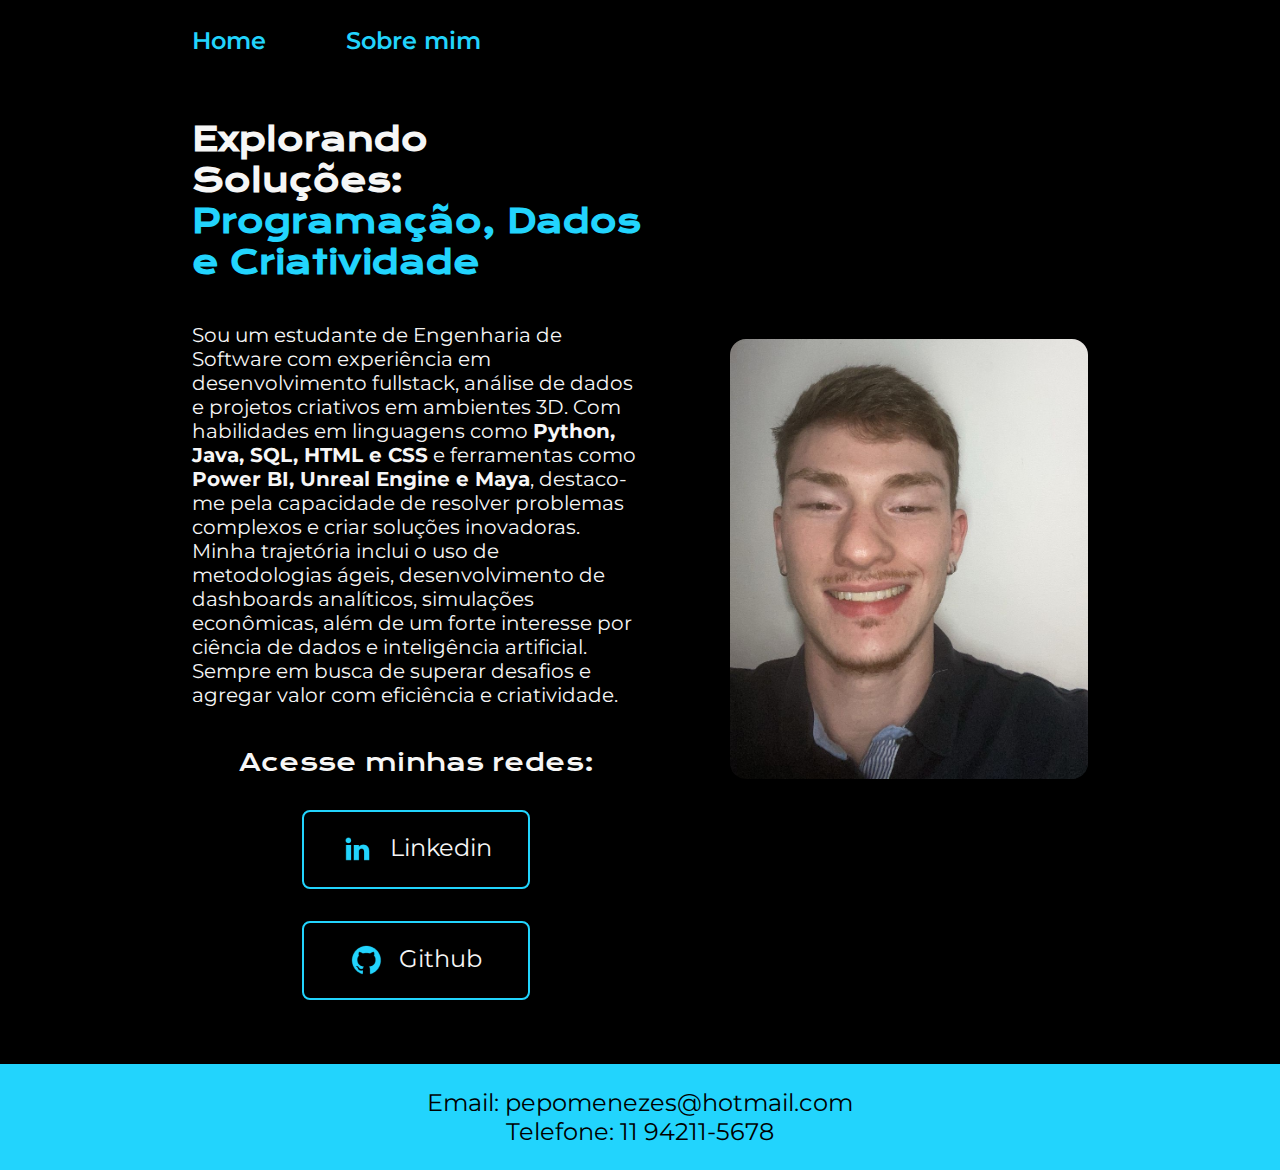
<file: index.html>
<!DOCTYPE html>
<html lang="pt-br">
<head>
    <link rel="stylesheet" href="./estilos/style.css">
    <meta charset="UTF-8">
    <meta name="viewport" content="width=device-width, initial-scale=1.0">
    <title>Portifólio</title>
</head>
<body>

    <header class="header">
        <nav class="header-menu">
            <a class="header-menu-link" href="index.html">Home</a>
            <a class="header-menu-link" href="about.html">Sobre mim</a>
        </nav>
    </header>
    <main class="apresentacao">

        <section class="apresentacao-texto">
            <h1 class="apresentacao-conteudo-titulo">Explorando Soluções:<strong class="destaque"> Programação, Dados e Criatividade</strong></h1>
            <p class="apresentacao-conteudo-paragrafo">Sou um estudante de Engenharia de Software com experiência em desenvolvimento fullstack, análise de dados e projetos criativos em ambientes 3D. Com habilidades em linguagens como <strong>Python, Java, SQL, HTML e CSS</strong> e ferramentas como <strong>Power BI, Unreal Engine e Maya</strong>, destaco-me pela capacidade de resolver problemas complexos e criar soluções inovadoras. Minha trajetória inclui o uso de metodologias ágeis, desenvolvimento de dashboards analíticos, simulações econômicas, além de um forte interesse por ciência de dados e inteligência artificial. Sempre em busca de superar desafios e agregar valor com eficiência e criatividade.</p>

            <div class="apresentacao-links">
                <h2 class="apresentacao-links-subtitulo">Acesse minhas redes:</h2>
                <a class="apresentacao-links-ancora" href="https://www.linkedin.com/in/pedrosilva-it/"> <img src="/assets/linkedin.png" alt="ícone do linkedin">Linkedin</a>
                <a class="apresentacao-links-ancora" href="https://github.com/pemenezes"> <img src="./assets/github.png" alt="ícone do Github">Github</a>
            </div>
        </section>

        <img class="fotoPerfil" src="./assets/fotoPerfil.jpeg" alt="Foto de perfil">

    </main>
    <footer class="footer">
        <p>Email: pepomenezes@hotmail.com</p>
        <p>Telefone: 11 94211-5678</p>
    </footer>
    
</body>
</html>
</file>
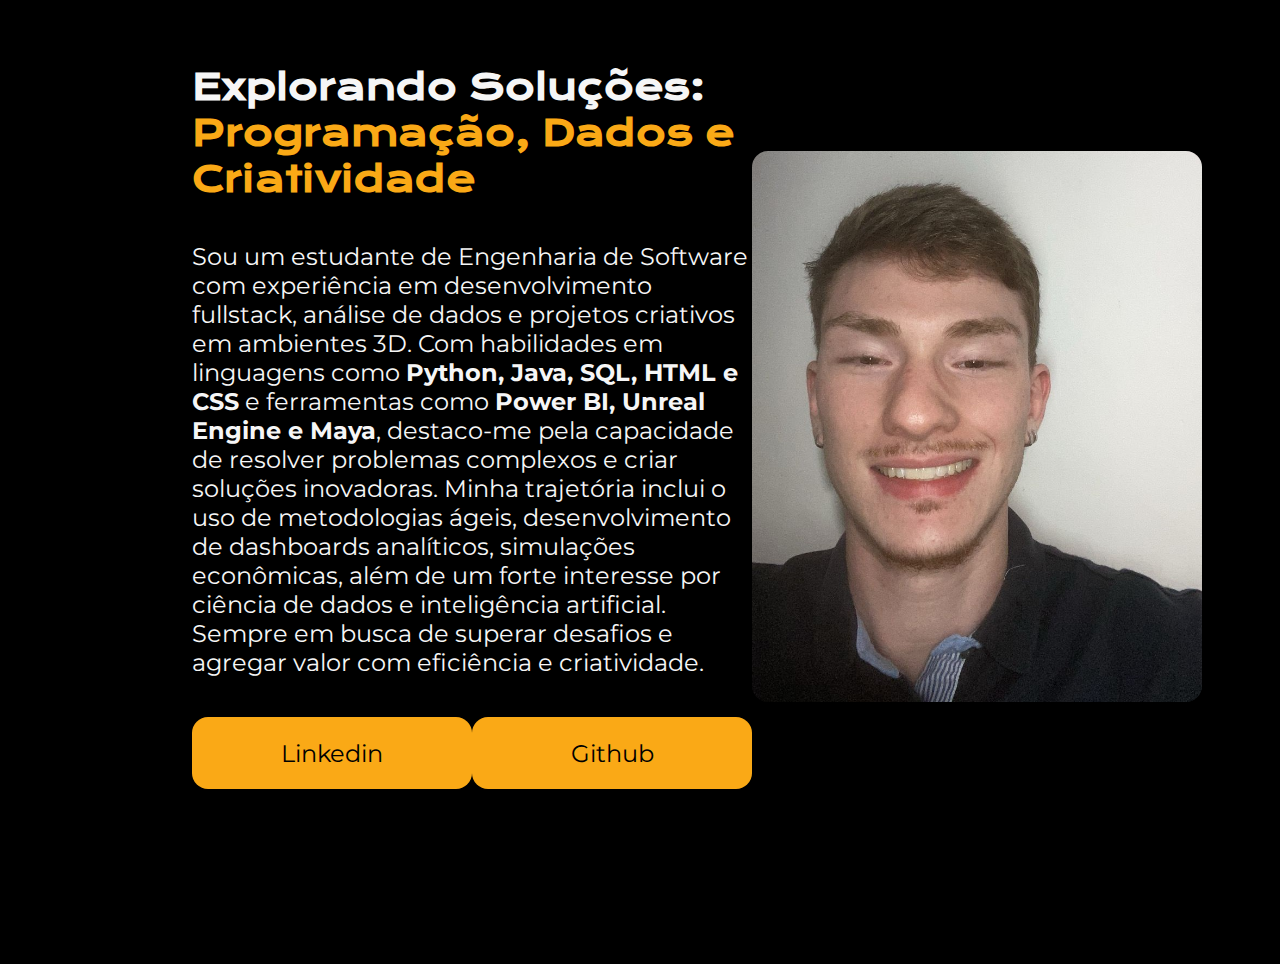
<file: site/index.html>
<!DOCTYPE html>
<html lang="pt-br">
<head>
    <link rel="stylesheet" href="style.css">
    <meta charset="UTF-8">
    <meta name="viewport" content="width=device-width, initial-scale=1.0">
    <title>Portifólio</title>
</head>
<body>

    <header></header>
    <main class="apresentacao">

        <section class="apresentacao-texto">
            <h1 class="apresentacao-conteudo-titulo">Explorando Soluções:<strong class="destaque"> Programação, Dados e Criatividade</strong></h1>
            <p class="apresentacao-conteudo-paragrafo">Sou um estudante de Engenharia de Software com experiência em desenvolvimento fullstack, análise de dados e projetos criativos em ambientes 3D. Com habilidades em linguagens como <strong>Python, Java, SQL, HTML e CSS</strong> e ferramentas como <strong>Power BI, Unreal Engine e Maya</strong>, destaco-me pela capacidade de resolver problemas complexos e criar soluções inovadoras. Minha trajetória inclui o uso de metodologias ágeis, desenvolvimento de dashboards analíticos, simulações econômicas, além de um forte interesse por ciência de dados e inteligência artificial. Sempre em busca de superar desafios e agregar valor com eficiência e criatividade.</p>

            <div class="apresentacao-links">
                <a class="apresentacao-links-ancora" href="https://www.linkedin.com/in/pedrosilva-it/">Linkedin</a>
                <a class="apresentacao-links-ancora" href="https://github.com/pemenezes">Github</a>
            </div>
        </section>

        <img src="fotoPerfil.jpeg" alt="Foto de perfil">

    </main>
    <footer></footer>
    
</body>
</html>
</file>
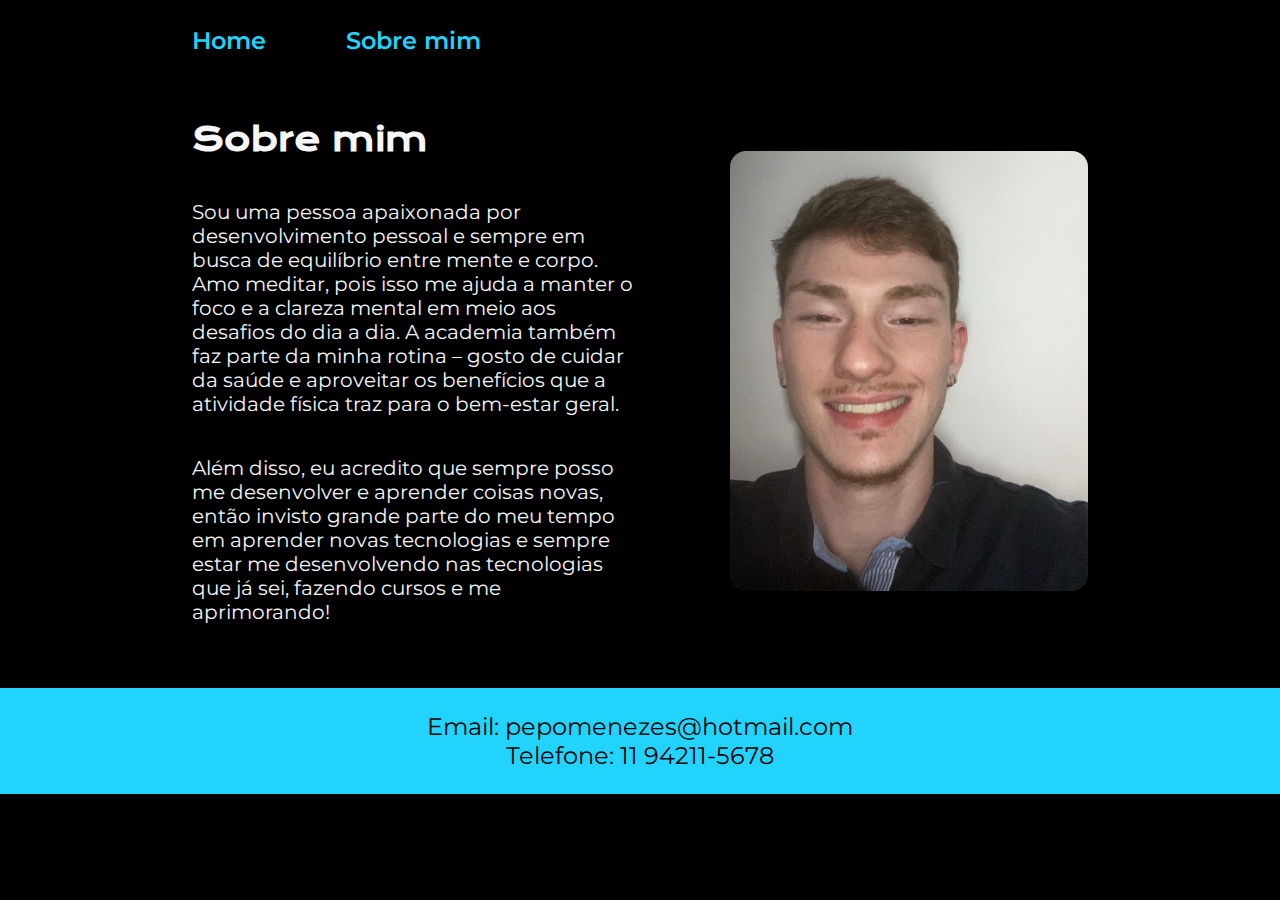
<file: about.html>
<!DOCTYPE html>
<html lang="pt-br">
<head>
    <link rel="stylesheet" href="./estilos/style.css">
    <meta charset="UTF-8">
    <meta name="viewport" content="width=device-width, initial-scale=1.0">
    <title>Sobre mim</title>
</head>
<body>

    <header class="header">
        <nav class="header-menu">
            <a class="header-menu-link" href="index.html">Home</a>
            <a class="header-menu-link" href="about.html">Sobre mim</a>
        </nav>
    </header>

    <main class="apresentacao">

        <section class="apresentacao-texto">

            <h1 class="apresentacao-conteudo-titulo">Sobre mim</h1>
            <p class="apresentacao-conteudo-paragrafo">Sou uma pessoa apaixonada por desenvolvimento pessoal e sempre em busca de equilíbrio entre mente e corpo. Amo meditar, pois isso me ajuda a manter o foco e a clareza mental em meio aos desafios do dia a dia. A academia também faz parte da minha rotina – gosto de cuidar da saúde e aproveitar os benefícios que a atividade física traz para o bem-estar geral.</p>
            <p class="apresentacao-conteudo-paragrafo">Além disso, eu acredito que sempre posso me desenvolver e aprender coisas novas, então invisto grande parte do meu tempo em aprender novas tecnologias e sempre estar me desenvolvendo nas tecnologias que já sei, fazendo cursos e me aprimorando!</p>

        </section>
        <img class="fotoPerfil" src="./assets/fotoPerfil.jpeg" alt="foto de perfil">

    </main>

    <footer class="footer">
        <p>Email: pepomenezes@hotmail.com</p>
        <p>Telefone: 11 94211-5678</p>
    </footer>

</body>

</html>
</file>
<file: estilos/style.css>
@import url('https://fonts.googleapis.com/css2?family=Krona+One&family=Montserrat:wght@600&display=swap');

:root{
    --cor-primaria : #000000;
    --cor-secundaria: #f6f6f6;
    --cor-terciaria: #22d4fd;

    --fonte-primaria : "Krona One", sans-serif;
    --fonte-secundaria : "Montserrat", sans-serif;
}

body{
    box-sizing: border-box;
    background-color: var(--cor-primaria);
    color: var(--cor-secundaria);
    font-family: Arial, Helvetica, sans-serif;
}

.fotoPerfil{
    width:40%;
    height: auto;
    border-radius: 16px;
}

.destaque{
    color: var(--cor-terciaria);
}

*{
    margin: 0;
    padding: 0;
}

.apresentacao{
    display: flex;
    align-items: center;
    justify-content: space-between;
    padding:5% 15%;
    gap: 82px;
}

.apresentacao-texto{
    width: 50%;
    display: flex;
    flex-direction: column;
    gap: 40px;
}

.apresentacao-conteudo-titulo{
    font-family: var(--fonte-primaria);
    font-size: 2rem;
}

.apresentacao-conteudo-paragrafo{
    font-family: var(--fonte-secundaria);
    font-size: 1.25rem;
}

.apresentacao-links{
    display: flex;
    flex-direction: column;
    align-items: center;
    justify-content: space-between;
    gap: 32px;
}

.apresentacao-links-subtitulo{
    font-family: var(--fonte-primaria);
    font-weight: 400;
    font-size: 1.5rem;
}

.apresentacao-links-ancora{
    display: flex;
    justify-content: center;
    border: 2px solid var(--cor-terciaria);
    text-decoration: none;
    color: var(--cor-secundaria);
    width: 50%;
    text-align: center;
    border-radius: 8px;
    font-size: 1.5rem;
    padding: 21.5px 0;
    font-family: var(--fonte-secundaria);
    gap: 16px;
}

.apresentacao-links-ancora:hover{
    background-color: #261115;
}

.footer{
    background-color: var(--cor-terciaria);
    color: var(--cor-primaria);
    font-family: var(--fonte-secundaria);
    text-align: center;
    padding: 24px;
    font-size: 1.5rem;
    font-weight: 400;
}

.header-menu-link{
    color: var(--cor-terciaria);
    font-family: var(--fonte-secundaria);
    font-weight: 600;
    font-size: 1.5rem;
    text-decoration: none;
}
.header{
    padding: 2% 0 0 15%;
}

.header-menu{
    display: flex;
    gap: 80px;
}

.header-menu-link:hover{
    color: #280799
}

@media (max-width: 1200px) {
    .apresentacao{
        flex-direction: column-reverse;
        padding: 5%;
    }
    .header{
        padding: 10%;
    }
    .header-menu{
        justify-content: center;
    }
    .apresentacao-texto{

        width: auto;

    }
}
</file>
<file: site/style.css>
@import url('https://fonts.googleapis.com/css2?family=Krona+One&family=Montserrat:wght@600&display=swap');

body{
    box-sizing: border-box;
    height: 100vh;
    background-color: #000000;
    color: #f6f6f6;
    font-family: Arial, Helvetica, sans-serif;
}

img{
    width:450px;
    height: auto;
    border-radius: 16px;
}

.destaque{
    color: #faa916;
}

*{
    margin: 0;
    padding: 0;
}

.apresentacao{
    display: flex;
    align-items: center;
    justify-content: space-between;
    margin:5% 15%;
}

.apresentacao-texto{
    width: 615px;
    display: flex;
    flex-direction: column;
    gap: 40px;
}

.apresentacao-conteudo-titulo{
    font-family: "Krona One", sans-serif;
    font-size: 36px;
}

.apresentacao-conteudo-paragrafo{
    font-family: "Montserrat", sans-serif;
    font-size: 24px;
}

.apresentacao-links{
    display: flex;
    justify-content: space-between;
}

.apresentacao-links-ancora{

    background-color: #faa916;
    text-decoration: none;
    color: #000000;
    width: 280px;
    text-align: center;
    border-radius: 16px;
    font-size: 24px;
    padding: 21.5px 0;
    font-family: "Montserrat", sans-serif;
}
</file>
